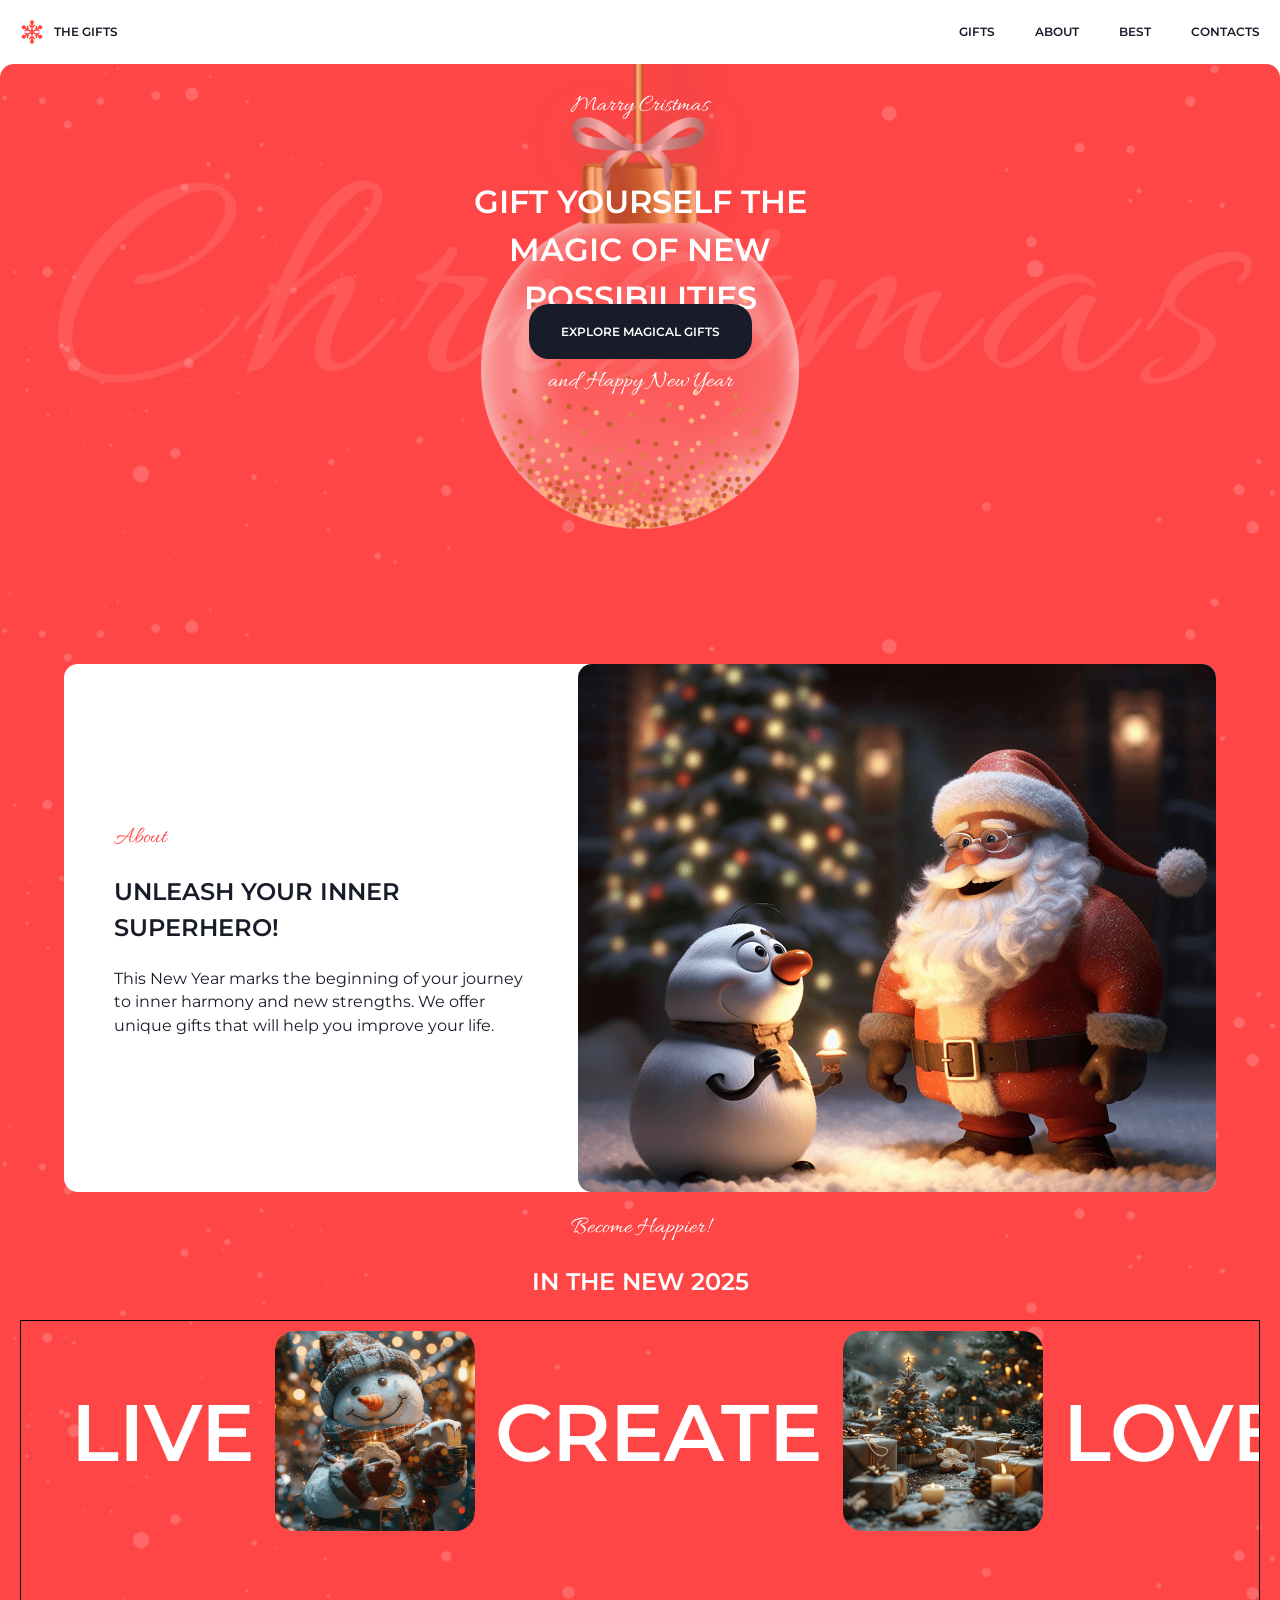
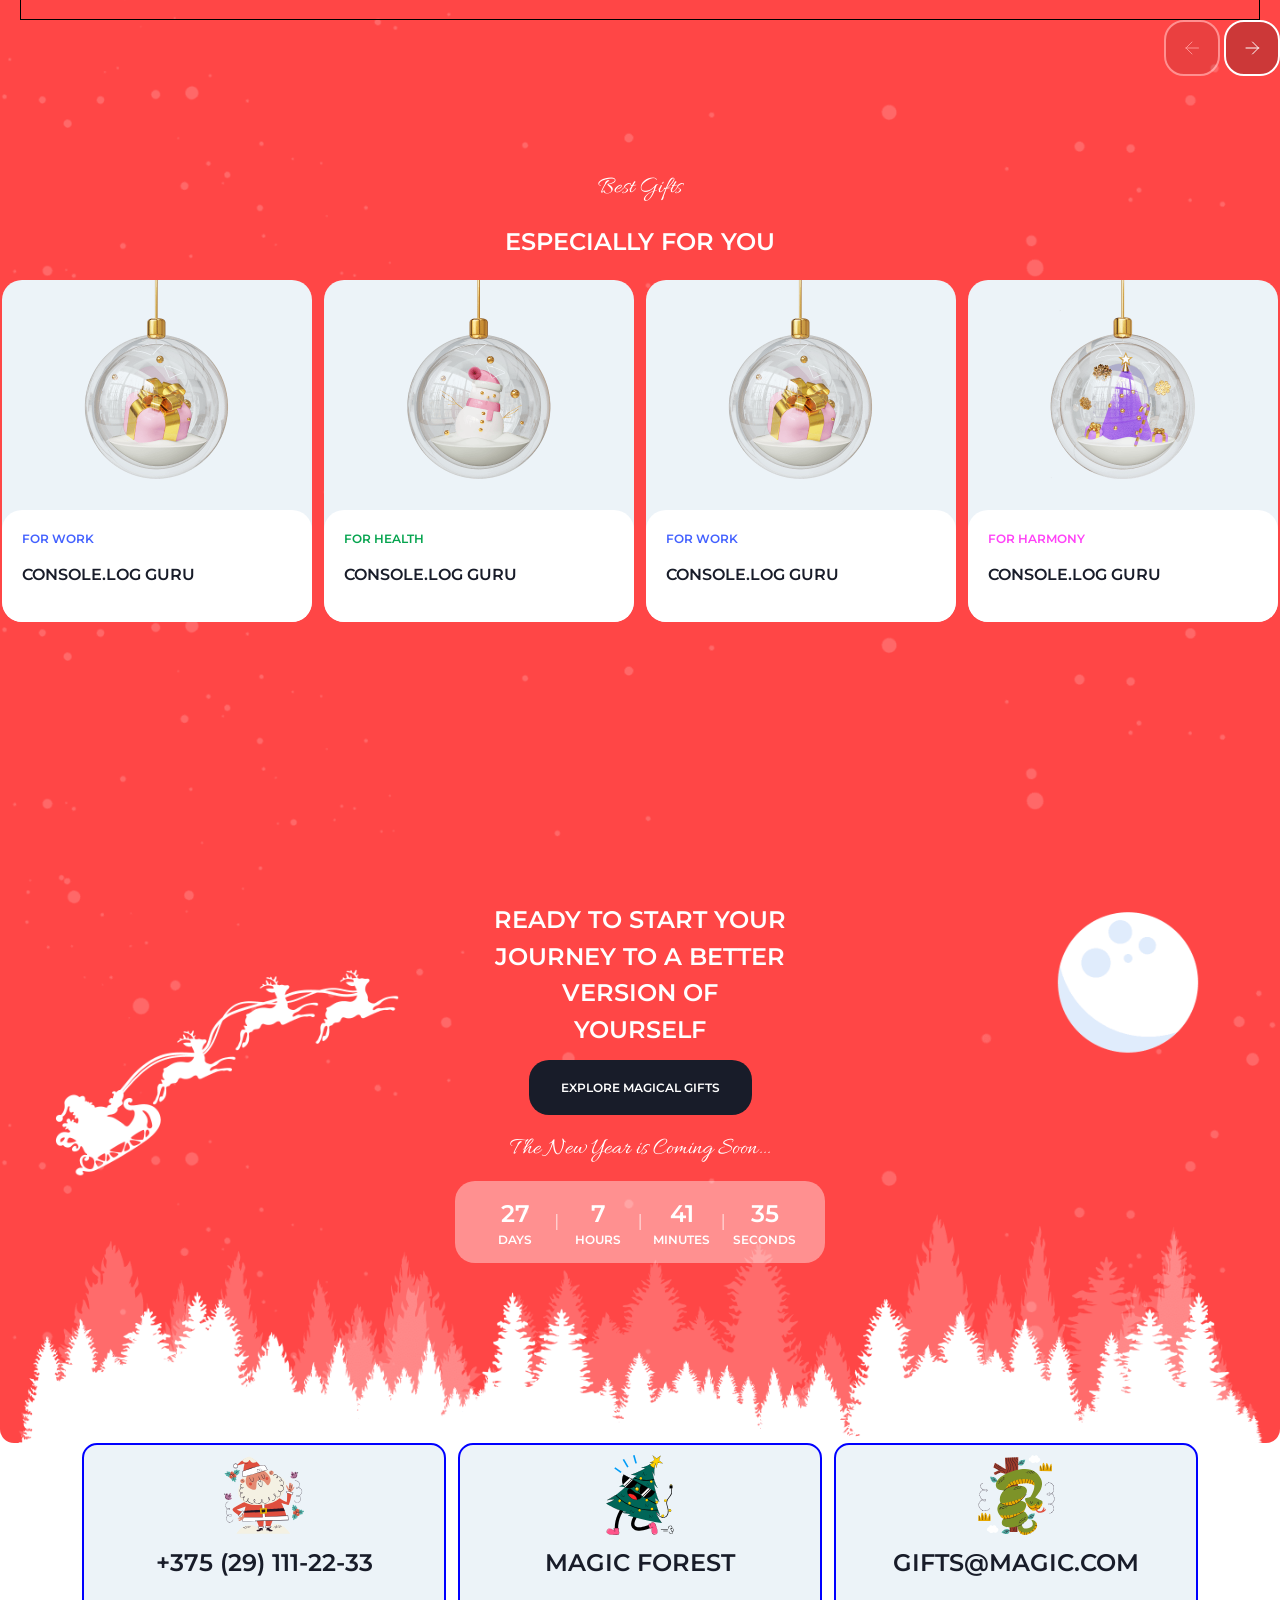
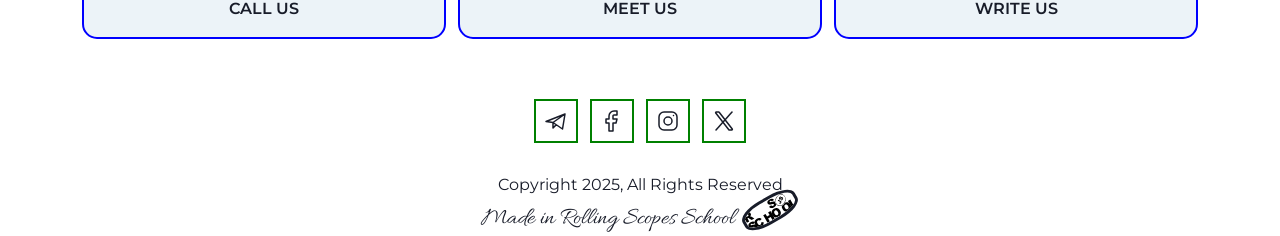
<file: index.html>
<!DOCTYPE html>
<html lang="en">
<head>
    <meta charset="UTF-8">
    <meta name="viewport" content="width=device-width, initial-scale=1.0">
    <title>Document</title>
    <link rel="stylesheet" href="./css/normalize.css">
    <link rel="stylesheet" href="./css/style.css">
    <link rel="icon" href="./assets/logo-snowflake.svg" type="image/x-icon">
</head>
<body>
    <header class="header">
        <div class="wrapper header__wrapper action-small">
            <a href="./index.html" class="logo">
                <img src="./assets/logo-snowflake.svg" alt="logo" class="logo__img">
                THE GIFTS
            </a>
            <span class="hamburger"></span>
            <nav class="header__navigation">
                <ul class="navigation">
                    <li class="navigation__link"><a href="./gifts/index.html">GIFTS</a></li>
                    <li class="navigation__link"><a href="#about">ABOUT</a></li>
                    <li class="navigation__link"><a href="#gifts">BEST</a></li>
                    <li class="navigation__link"><a href="#contacts">CONTACTS</a></li>
                </ul>
            </nav>
        </div>
    </header>
    <main class="main__wrapper--snow">
        <section class="hero" id="hero">
            <div class="wrapper hero__wrapper">
                <div class="hero__content">
                    <p class="hero__caption caption">Marry Cristmas</p>
                    <h1 class="title__contain">GIFT YOURSELF THE MAGIC OF NEW POSSIBILITIES</h1>
                    <a href="./gifts/index.html" class="button__magical-gifts action-small">Explore magical gifts</a>
                    <p class="hero__caption caption">and Happy New Year</p>
                </div>
            </div>
        </section>
        <section class="about" id="about">
            <div class="wrapper">
                <div class="about__wrapper">
                    <div class="about__content">
                        <p class="about__caption caption">About</p>
                        <h2 class="about__name">UNLEASH YOUR INNER SUPERHERO!</h2>
                        <p class="about__text">This New Year marks the beginning of your journey to inner harmony and new strengths. We offer unique gifts that will help you improve your life.</p>
                    </div>
                    <img src="./assets/img/santa.png" alt="santa at work" class="about__image">
                </div>
            </div>
        </section>
        <section class="slider">
            <div class="wrapper">
                <p class="caption slider__caption">Become Happier!</p>
                <h2 class="slider__name">IN THE NEW 2025</h2>
                <div class="slider__place">
                    <div id="slider-container" class="slides">
                        <div class="slide slider-text slide1">Live</div>
                        <div class="slide slider-image slide2"><img src="./assets/img/snowman.png" alt="There is a snowman"></div>
                        <div class="slide slider-text slide3">Create</div>
                        <div class="slide slider-image slide4"><img src="./assets/img/christmas-trees.png" alt="There are christmas-trees"></div>
                        <div class="slide slider-text slide5">Love</div>
                        <div class="slide slider-image slide6"><img src="./assets/img/christmas-tree-ball.png" alt="There is a christmas-tree-ball"></div>
                        <div class="slide slider-text slide7">Dream</div>
                        <div class="slide slider-image slide8"><img src="./assets/img/fairytale-house.png" alt="There is a fairytale-house"></div>
                        <div class="slide slider-text slide5">Very</div>
                        <div class="slide slider-image slide6"><img src="./assets/img/christmas-tree-ball.png" alt="There is a christmas-tree-ball"></div>
                        <div class="slide slider-text slide7">Opposite</div>
                        <div class="slide slider-image slide8"><img src="./assets/img/fairytale-house.png" alt="There is a fairytale-house"></div>
                    </div>
                </div>
                <div class="buttons">
                    <button type="button" class="slider__button move-back" id="btn-left">
                        <svg width="24" height="24" viewBox="0 0 24 24" fill="none" xmlns="http://www.w3.org/2000/svg">
                            <path d="M18.5 12H6M6 12L12 6M6 12L12 18" stroke="white" stroke-linecap="round" stroke-linejoin="round"/>                        
                        </svg>
                    </button>
                    <button type="button" class="slider__button move-ahead" id="btn-right">
                        <svg width="24" height="24" viewBox="0 0 24 24" fill="none" xmlns="http://www.w3.org/2000/svg">
                            <path d="M6 12H18.5M18.5 12L12.5 6M18.5 12L12.5 18" stroke="white" stroke-linecap="round" stroke-linejoin="round"/>
                        </svg>
                    </button>
                </div>
            </div>
        </section>
        <section class="gifts" id="gifts">
            <div class="wrapper">
                <p class="caption gifts__caption">Best Gifts</p>
                <h2 class="gifts__name">ESPECIALLY FOR YOU</h2>
                <div class="layout-4-columns">
                    <div class="gift tag-work">
                        <div class="gift__wrapper">
                            <img src="./assets/img/gift-for-work.png" alt="" class="img-gifts">
                            <div class="gift__content">
                                <h4 class="gift__category">For Work</h4>
                                <h3 class="gift__name">Console.log Guru</h3>
                            </div>
                        </div>
                    </div>
                    <div class="gift tag-health">
                        <div class="gift__wrapper">
                            <img src="./assets/img/gift-for-health.png" alt="" class="img-gifts">
                            <div class="gift__content">
                                <h4 class="gift__category">For Health</h4>
                                <h3 class="gift__name">Console.log Guru</h3>
                            </div>
                        </div>
                    </div>
                    <div class="gift tag-work">
                        <div class="gift__wrapper">
                            <img src="./assets/img/gift-for-work.png" alt="" class="img-gifts">
                            <div class="gift__content">
                                <h4 class="gift__category">For Work</h4>
                                <h3 class="gift__name">Console.log Guru</h3>
                            </div>
                        </div>
                    </div>
                    <div class="gift tag-harmony">
                        <div class="gift__wrapper">
                            <img src="./assets/img/gift-for-harmony.png" alt="" class="img-gifts">
                            <div class="gift__content">
                                <h4 class="gift__category">For Harmony</h4>
                                <h3 class="gift__name">Console.log Guru</h3>
                            </div>
                        </div>
                    </div>
                </div>

            </div>
        </section>
        <section class="cta">
            <div class="wrapper">
                <div class="cta__content">
                    <h2 class="cta__name">READY TO START YOUR JOURNEY TO A BETTER VERSION OF YOURSELF</h2>
                    <a href="./gifts/index.html" class="button__magical-gifts action-small">Explore magical gifts</a>
                    <p class="caption cta__caption">The New Year is Coming Soon...</p>
                    <div class="timer">
                        <div class="timer__wrapper">
                            <div class="timer__content">
                                <div id="days" class="timer-cell">
                                    <h2 id="days__number" class="timer__number"></h2>
                                    <h4 id="days__signatures" class="timer__signatures">Days</h4>
                                </div>
                                <div class="separator">|</div>
                                <div id="hours" class="timer-cell">
                                    <h2 id="hours__number" class="timer__number"></h2>
                                    <h4 id="hours__signatures" class="timer__signatures">Hours</h4>
                                </div>
                                <div class="separator">|</div>
                                <div id="minutes" class="timer-cell">
                                    <h2 id="minutes__number" class="timer__number"></h2>
                                    <h4 id="minutes__signatures" class="timer__signatures">Minutes</h4>
                                </div>
                                <div class="separator">|</div>
                                <div id="seconds" class="timer-cell">
                                    <h2 id="seconds__number" class="timer__number"></h2>
                                    <h4 id="seconds__signatures" class="timer__signatures">Seconds</h4>
                                </div>
                            </div>
                        </div>
                    </div>
                </div>
            </div>
        </section>
    </main>
    <footer class="footer" id="contacts">
        <div class="wrapper footer__wrapper">
            <div class="footer__activity">
                <a href="tel:+375 (29) 111-22-33" class="action-large footer__contact">
                    <img src="./assets/svg/activity_santa-claus.svg" alt="santa claus icon" class="footer__activity-card">
                    +375 (29) 111-22-33
                    <h3>Call us</h3>
                </a>
                <a href="https://maps.app.goo.gl/4Z8KibrLudVtp58x9" class="action-large footer__contact" target="_blank">
                    <img src="./assets/svg/activity_christmas-tree.svg" alt="christmas tree icon" class="footer__activity-card">
                    Magic forest
                    <h3>Meet us</h3>
                </a>
                <a href="mailto:gifts@magic.com" class="action-large footer__contact">
                    <img src="./assets/svg/activity_snake.svg" alt="snake icon" class="footer__activity-card">
                    gifts@magic.com
                    <h3>Write us</h3>
                </a>
            </div>
            <div class="social">
                <div class="social__items">
                    <a href="https://web.telegram.org" target="_blank" class="social__link"><object data="./assets/svg/sm_telegram.svg" type="image/svg+xml" class="social__object-svg"></object></a>
                    <a href="https://www.facebook.com" target="_blank" class="social__link"><object data="./assets/svg/sm_facebook.svg" type="image/svg+xml" class="social__object-svg"></object></a>
                    <a href="https://www.instagram.com" target="_blank" class="social__link"><object data="./assets/svg/sm_instagram.svg" type="image/svg+xml" class="social__object-svg"></object></a>
                    <a href="https://x.com" target="_blank" class="social__link"><object data="./assets/svg/sm_X.svg" type="image/svg+xml" class="social__object-svg"></object></a>
                </div>
            </div> 
            <div class="lisence">
                <p class="lisence__copyright">Copyright 2025, All Rights Reserved</p>
                <a href="https://rs.school/" target="_blank" class="lisence__caption caption">
                    Made in Rolling Scopes School
                    <img src="./assets/svg/rs-school-logo.svg" class="rs-school-logo" alt="rs school logo" width="60" height="60">
                </a>
            </div>
        </div>
    </footer>
    <script src="./script.js"></script>
</body>
</html>
</file>
<file: css/style.css>
:root {    
    --color-primary: #ff4646;
    --color-primary10: #3f2d2d;
    --color-dark: #181c29;
    --color-static-white: #ffffff;
    --color-static-white20: #7f7f7f;
    --color-static-white40: #555555;
    --color-tag-purple: #4361ff;
    --color-tag-pink: #ff43f7;
    --color-tag-green: #06a44f;
    --color-content-background: #ecf3f8;
    --color-overlay: #1c1f29;

    --width-content: 1440px;
    --width-tablet: 768px;
    --width-mobile: 380px;


}

@font-face {
    font-family: "Montserrat";
    src: url("../assets/fonts/Montserrat/Montserrat-VariableFont_wght.ttf");
    font-weight: 100 900;
}

@font-face {
    font-family: "Allura";
    src: url("../assets/fonts/Allura/Allura-Regular.ttf");
}

* {
    box-sizing: border-box;
  
}

html {
    scroll-behavior: smooth;
    /*scroll-padding-top: 100px; */
    
}

h1 {
    font-family: "Montserrat", Verdana, sans-serif;
    font-size: 32px;
    font-weight: 600;
    line-height: 150%;
    letter-spacing: 18%;
    text-transform: uppercase;
}

h2 {
    font-family: "Montserrat", Verdana, sans-serif;
    font-size: 24px;
    font-weight: 600;
    line-height: 152%;
    letter-spacing: 16%;
    text-transform: uppercase;
}

h3 {
    font-family: "Montserrat", Verdana, sans-serif;
    font-size: 16px;
    font-weight: 600;
    line-height: 152%;
    letter-spacing: 8%;
    text-transform: uppercase;
}

h4 {
    font-family: "Montserrat", Verdana, sans-serif;
    font-size: 12px;
    font-weight: 600;
    line-height: 130%;
    letter-spacing: 5%;
    text-transform: uppercase;
}

p {
    font-family: "Montserrat", Verdana, sans-serif;
    font-size: 16px;
    font-weight: 400;
    line-height: 148%;
}

.action-large {
    font-family: "Montserrat", Verdana, sans-serif;
    font-size: 24px;
    font-weight: 600;
    line-height: 152%;
    letter-spacing: 16%;
    text-transform: uppercase;
}

.action-small {
    font-family: "Montserrat", Verdana, sans-serif;
    font-size: 12px;
    font-weight: 600;
    line-height: 130%;
    letter-spacing: 5%;
    text-transform: uppercase;
}

.caption {
    font-family: "Allura", Verdana, sans-serif;
    font-size: 24px;
    font-weight: 400;
    line-height: 100%;
    letter-spacing: 5%;
}

.slider-text {
    font-family: "Montserrat", Verdana, sans-serif;
    font-size: 80px;
    font-weight: 600;
    text-transform: uppercase;
    
}

body {
    max-width: var(--width-content);
    color: var(--color-static-white);
    background-color: var(--color-static-white);
    margin: 0 auto;
    padding: 0;
    
}

main {
    background-color: var(--color-primary);
    border-radius: 14px;
    margin: 0;
    padding: 0;
    
}

.main__wrapper--snow {
    background-image: url(../assets/img/bg-snow.png);
    background-size: contain; /*auto 100%;*/
    background-repeat: repeat-y;
}



a {
    text-decoration: none;
    color: inherit;
}

.wrapper {
    
   

    
}

                                                            /* header */

header {
    margin: 0;
    padding: 0;
    color: var(--color-dark);
}

.header__wrapper {
    margin: 0;
    padding: 0;

    display: flex;
    align-items: center;
    justify-content: space-between;

}

.logo {
    margin: 0;
    padding: 0;

    display: flex;
    align-items: center;
    padding: 8px 20px;
}

.logo__img {
    padding-right: 10px;
}

.navigation {
    display: flex;
}

.navigation__link {
    list-style: none;
    cursor: pointer;
    padding: 12px 20px;
}

.navigation__link_disabled {
    cursor: default;
}

                                                        /* hero */

.hero {
    
    text-align: center;
    background-image: url(../assets/img/bg-ball.png);
    background-position: center;
    background-repeat: no-repeat;
    background-size: 100%;
    min-height: 500px;
}

.title__contain {
    margin: 0 auto;
    padding: 60px 0 0 0;
    width: 32%;

}

.hero__caption {
    margin: 0;
    padding:  30px 0 0 0;
}

.button__magical-gifts {
    padding: 20px 32px;
    
    border-radius: 20px;
    color: var(--color-static-white);
    background-color: var(--color-dark);
    border: none;
    transition: 
        color 0.5s,
        background-color 0.5s;
    
}

.button__magical-gifts:hover {
    color: var(--color-dark);
    background-color: var(--color-static-white);
}

                                                            /* about */

.about__wrapper {
    color: var(--color-dark);
    display: flex;
    justify-content: space-between;
    align-items: center;
    background-color: var(--color-static-white);
    border-radius: 14px;
    width: 90%;
    margin: 100px auto 0 auto;
}

.about__content {
    padding: 50px;
    flex-basis: 50%;
    
}

.about__caption {
    color: var(--color-primary);
}

.about__image {
    border-radius: 14px;
}

                                                            /* slider */

.slider {
    text-align: center;
}

.slider__place {
    width: calc( 100% - 40px );
	height: 300px;
	margin: 0 auto;
    text-align: center;
    border: 1px solid black;
	overflow: hidden;
    position: relative;
    
}

.slides {
    
    display: flex;
    align-items: center;
    transition: transform 1s ease-in-out;
}

.slide:first-child {
    margin-left: 50px;
}

.slide {
    margin: 10px;
    flex-shrink: 0;
}

.slide img {
    margin: 0;
    padding: 0;
    width: 200px;
    height: 200px;
    border-radius: 20px;
    /* z-index: 2; */
}

.buttons {
    text-align: right;
}

.slider__button {
    display: inline-flex;
    align-items: center;
    justify-content: center;
    
    background: rgba(0, 0, 0, 0.2); 
    cursor: pointer;
    width: 56px;
    height: 56px;
    border: 2px solid var(--color-static-white);
    border-radius: 20px;
    transition: all 1s;
}

.slider__button svg path {
    transition: all 1s;
}

#btn-left:hover, #btn-right:hover {
    background-color: var(--color-static-white);
}

#btn-left:hover svg path, #btn-right:hover svg path {
   stroke: var(--color-primary);
}

#btn-left:disabled, #btn-right:disabled {
    opacity: 0.4;
    pointer-events: none;
}

/*
@keyframes move-left {
    0% { transform: translateX(0); }
    20% { transform: translateX(200px); }
    40% { transform: translateX(400px); }
    60% { transform: translateX(600px); }
    80% { transform: translateX(800px); }
    100% { transform: translateX(1800px); }
}

.transition-left {
    animation-name: move-left;
    animation-duration: 8s;
    animation-fill-mode: forwards;
}

@keyframes move-right {
    0% { transform: translateX(-0px); }
    20% { transform: translateX(-200px); }
    40% { transform: translateX(-400px); }
    60% { transform: translateX(-600px); }
    80% { transform: translateX(-800px); }
    100% { transform: translateX(-1800px); }
}

.transition-right {
    animation-name: move-right;
    animation-duration: 8s;
    animation-fill-mode: forwards;
}
*/

                                                            /* .gifts */

.gifts {
    margin: 100px auto;
    text-align: center;
}

.layout-4-columns {
    display: flex;
    
    flex-wrap: wrap;
    text-align: center;
    gap: 12px;
    justify-content: center;
}

.gift {
    cursor: pointer;
}

.gift:hover .gift__name {
    color: var(--color-primary);
}

.tag-work {
    color:  var(--color-tag-purple);
}

.tag-health {
    color:  var(--color-tag-green);
}

.tag-harmony {
    color:  var(--color-tag-pink);
}

.gift__wrapper {
    display: flex;
    flex-direction: column;
    
    overflow: hidden;
    width: 310px;
    height: 342px;
    background-color: var(--color-content-background);
    border-radius: 20px;
}

.img-gifts {
    
    width: auto;
    height: 230px;
}

.gift__content {
    margin: 0;
    padding: 0;
    background-color: var(--color-static-white);
    border-radius: 20px;
    flex-grow: 1;
}

.gift__category {
    padding: 5px 0 0 20px;
    text-align: left;
}

.gift__name {
    padding: 0 0 0 20px;
    color: var(--color-dark);
    text-align: left;
    transition: 0.4s ease-out;
}

                                                            /* cta */

.cta {
    
}

.cta__content {
    
    margin: 100px auto 0;
    padding: 180px;
    text-align: center;
    background-image: url("../assets/img/bg-forest.png");
    background-repeat: no-repeat;
    background-position: bottom;
    background-size: 100% auto;
}

.cta__name {
    margin: 0 auto;
    padding: 0;
    margin-bottom: 30px;
    width: 32%;
}

.cta__caption {
    margin: 40px 0 0 0;
    padding: 0;
}

.timer {

}

.timer__wrapper {
    margin: 20px auto 0 auto;
    padding: 0;
    
}

.timer__content {
    
    padding: 15px 20px;
    display: inline-flex;
    flex-wrap: nowrap;
    justify-content: center;
    align-items: center;
    background-color: rgba(255, 255, 255, 0.4);
    border-radius: 20px;
    
}

.timer-cell {
    width: 80px;
}

.timer__number {
    margin: 0 auto;
    padding: 0;
}

.timer__signatures {
    margin: 0 auto;
    padding: 0;
}

/*
.days {}
#days__number {}
#days__signatures {}
.hours {}
#hours__number {}
#hours__signatures {}
.minutes {}
#minutes__number {}
#minutes__signatures {}
.seconds {}
#seconds__number {}
#seconds__signatures {}
*/


                                                            /* footer */

footer {
    margin: 0;
    color: var(--color-dark);
}
.footer__activity {
    margin: 0 82px;
    display: flex;
    flex-wrap: wrap;
    justify-content: center;
    gap: 12px;
    
    max-width: calc(100% - 164px);

}

.footer__contact {
    background-color: var(--color-content-background);
    
    flex-grow: 1;
    flex-basis: 0;
    border-radius: 15px;
    text-align: center;
    border: 2px solid blue;
    margin: 0;
    padding: 0;

}

.footer__activity-card {
    display: block;
    margin: 0 auto;
    padding: 10px;
}

.social {}
.social__items {
    margin: 60px auto 0;
    display: flex;
    justify-content: center;
    gap: 12px;
}
.social__link {
    margin: 0;
    padding: 8px;
    
    border: 2px solid green;
}

.social__object-svg {
    width: 24px;
    height: 24px;
    pointer-events: none;
    display: block;
}

.lisence {
    margin: 30px auto 0;
    text-align: center;
}
.lisence__copyright {
    margin: 0 auto;
}
.lisence__caption {
    margin: 0 auto;
}

.rs-school-logo {
    height: auto;
    border: 3px solid var(--color-dark);
    border-radius: 40%;
    rotate: -30deg;
}

                                                            /* GIFTS page*/

.gifts-page {
    display: flex;
    flex-direction: column;
    min-height: 100vh;
}

.gifts-page header {
    order: 2;
}

.gifts-page main {
    order: 1;
}

.gifts-page footer {
    order: 3;
}


.main__wrapper--garland {
    background-image: url(../assets/img/bg-garland.png);
    background-size: contain; /*auto 100%;*/
    background-repeat: no-repeat;
}

.gifts__tags-place {
    margin: 0 auto;
    padding: 0;
    display: flex;
    justify-content: center;
    gap: 8px;
    
}

.tag {
    padding: 12px 20px;
}

.gifts__tag_selected {
    background-color: rgba(255, 255, 255, 0.2);
    border-radius: 10px;
}

.gifts__tag_bordered {
    
}
</file>
